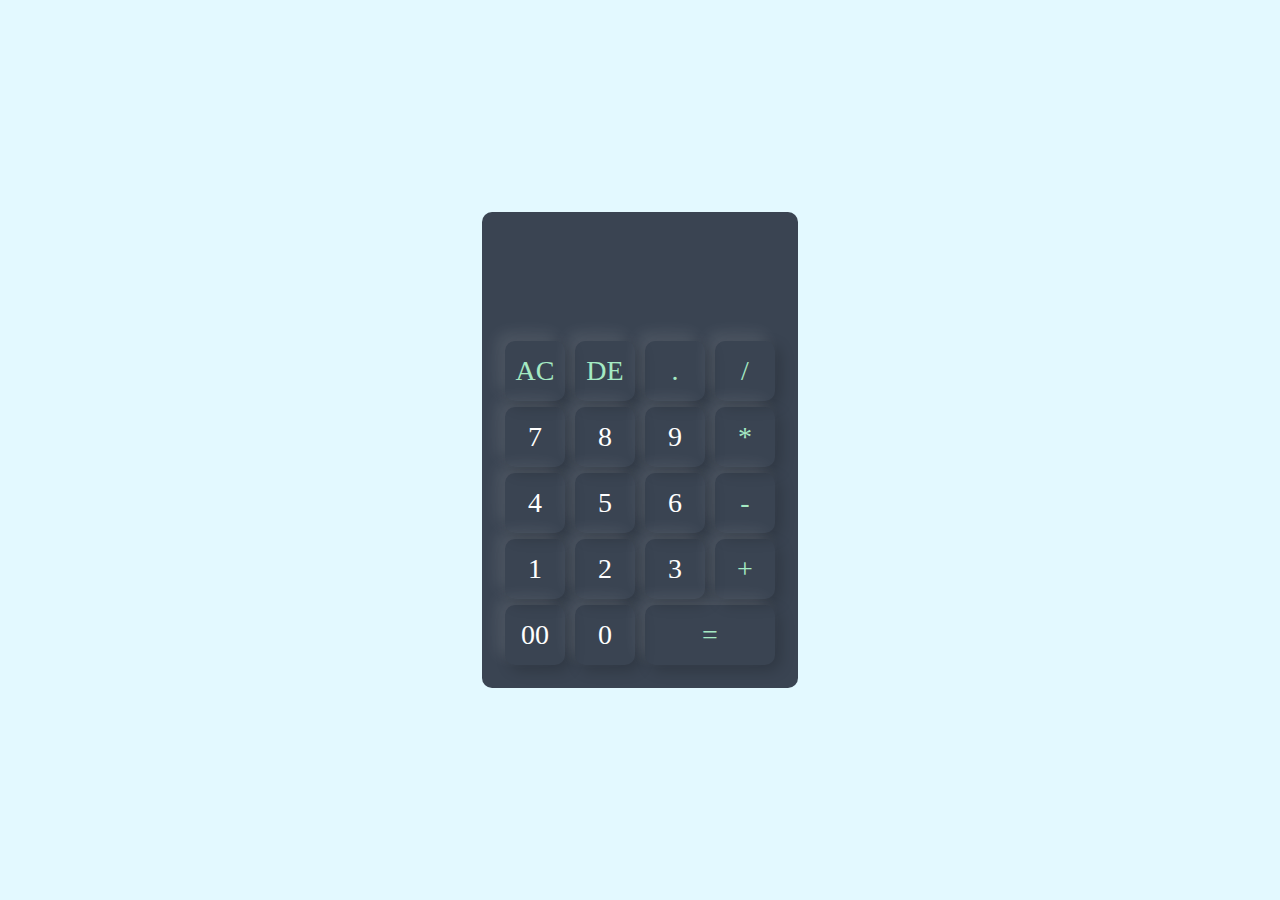
<file: calculator/index.html>
<!DOCTYPE html>
<html>
  <head>
    <meta name="viewport" content="width=device-width, initial-scale=1.0" />
    <title>Calculadora Javascript</title>
    <link rel="stylesheet" href="style.css" />
  </head>
  <body>
    <div class="container">
      <div class="calculadora">
        <form>
          <div class="display">
            <input type="text" name="display" />
          </div>
          <div>
            <input
              type="button"
              value="AC"
              onclick="display.value = '' "
              class="operador"
            />
            <input
              type="button"
              value="DE"
              onclick="display.value = display.value.toString().slice(0,-1)"
              class="operador"
            />
            <input
              type="button"
              value="."
              onclick="display.value += '.' "
              class="operador"
            />
            <input
              type="button"
              value="/"
              onclick="display.value += '/' "
              class="operador"
            />
          </div>
          <div>
            <input type="button" value="7" onclick="display.value += '7' " />
            <input type="button" value="8" onclick="display.value += '8' " />
            <input type="button" value="9" onclick="display.value += '9' " />
            <input
              type="button"
              value="*"
              onclick="display.value += '*' "
              class="operador"
            />
          </div>
          <div>
            <input type="button" value="4" onclick="display.value += '4' " />
            <input type="button" value="5" onclick="display.value += '5' " />
            <input type="button" value="6" onclick="display.value += '6' " />
            <input
              type="button"
              value="-"
              onclick="display.value += '-' "
              class="operador"
            />
          </div>
          <div>
            <input type="button" value="1" onclick="display.value += '1' " />
            <input type="button" value="2" onclick="display.value += '2' " />
            <input type="button" value="3" onclick="display.value += '3' " />
            <input
              type="button"
              value="+"
              onclick="display.value += '+' "
              class="operador"
            />
          </div>
          <div>
            <input type="button" value="00" onclick="display.value += '00' " />
            <input type="button" value="0" onclick="display.value += '0' " />
            <input
              type="button"
              value="="
              onclick="display.value = eval(display.value)"
              class="igual operador"
            />
          </div>
        </form>
      </div>
    </div>
  </body>
</html>
</file>
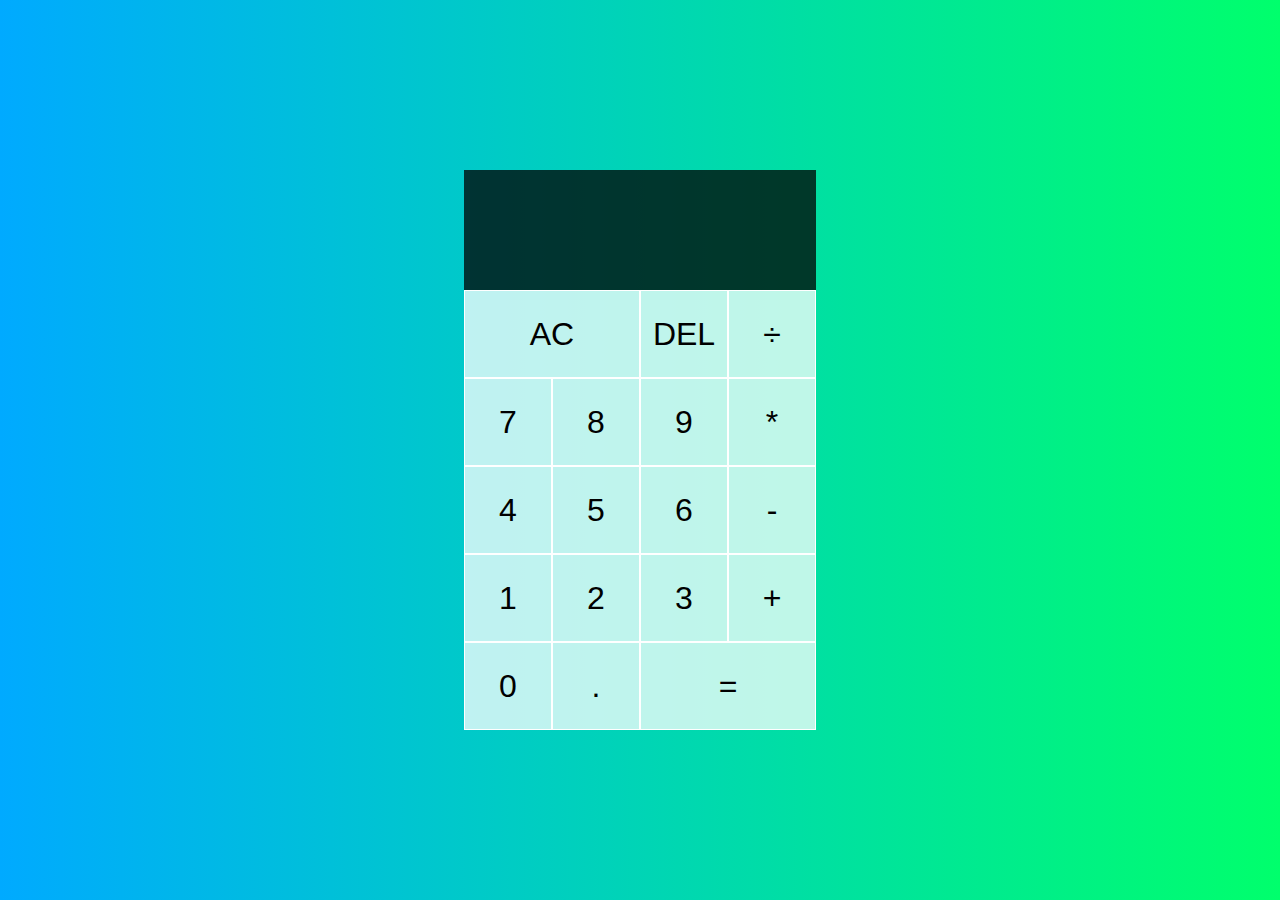
<file: calculator_material/index.html>
<!DOCTYPE html>
<html lang="pt-BR">
  <head>
    <meta charset="UTF-8" />
    <meta http-equiv="X-UA-Compatible" content="IE=edge" />
    <meta name="viewport" content="width=device-width, initial-scale=1.0" />
    <title>Calculadora Material</title>
    <link rel="stylesheet" href="style.css" />
    <script src="script.js" defer></script>
  </head>
  <body>
    <div class="calculator-grid">
      <div class="output">
        <div data-previous-operand class="previous-operand"></div>
        <div data-current-operand class="current-operand"></div>
      </div>
      <button data-all-clear class="span-two">AC</button>
      <button data-delete>DEL</button>
      <button data-operation="">÷</button>
      <button data-number>7</button>
      <button data-number>8</button>
      <button data-number>9</button>
      <button data-operation>*</button>
      <button data-number>4</button>
      <button data-number>5</button>
      <button data-number>6</button>
      <button data-operation>-</button>
      <button data-number>1</button>
      <button data-number>2</button>
      <button data-number>3</button>
      <button data-operation>+</button>
      <button data-number>0</button>
      <button data-number>.</button>
      <button data-equals class="span-two">=</button>
    </div>
  </body>
</html>
</file>
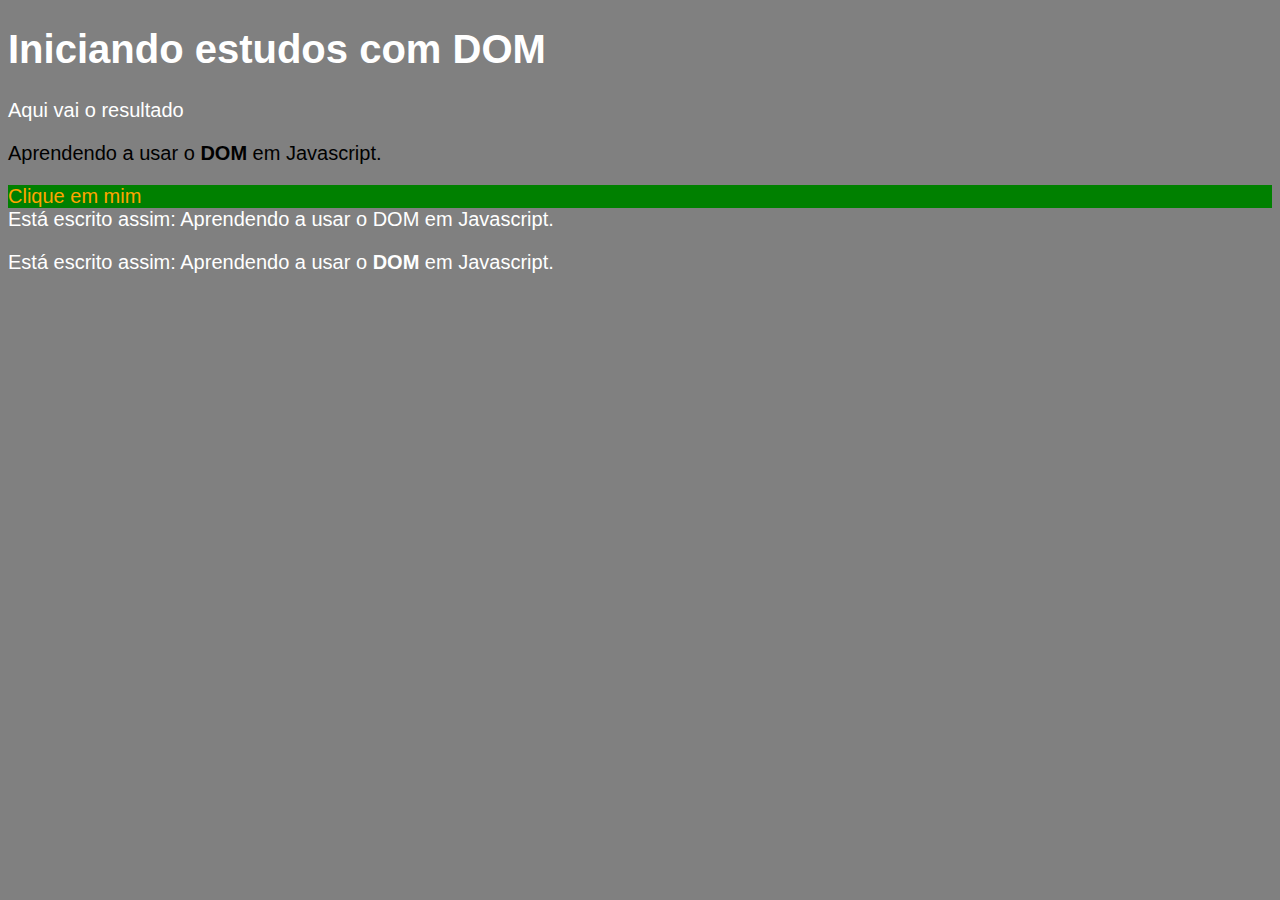
<file: ex005.html>
<!DOCTYPE html>
<html lang="pt-BR">
<head>
    <meta charset="UTF-8">
    <meta http-equiv="X-UA-Compatible" content="IE=edge">
    <meta name="viewport" content="width=device-width, initial-scale=1.0">
    <title>Primeiros passos com DOM</title>
    <style>
        body {
            background: rgb(68, 137, 226);
            color: white;
            font: normal 15pt Arial;
        }
    </style>
</head>
<body>
    <h1>Iniciando estudos com DOM</h1>
    <p>Aqui vai o resultado</p>
    <p>Aprendendo a usar o <strong>DOM</strong> em Javascript.</p> <!-- DOM = Document Object Model -->
    <div id="msg">Clique em mim</div>
    <script>
        var p1 = window.document.getElementsByTagName('p')[1]
        window.document.write('Está escrito assim: ' + p1.innerText + '<p>')
        window.document.write('Está escrito assim: ' + p1.innerHTML + '<p>')
        p1.style.color = 'black'
        window.document.body.style.background = 'gray'
        var d = window.document.getElementById('msg')
        d.style.background = 'green'
        // d.innerText = 'Estou aguardando... '
        var d = window.document.querySelector('div#msg') // Selecionar elementos por seletor. Forma nova. Selecionar ID = '#', Class = '.'
        d.style.color = 'orange'
    </script>
</body>
</html>
</file>
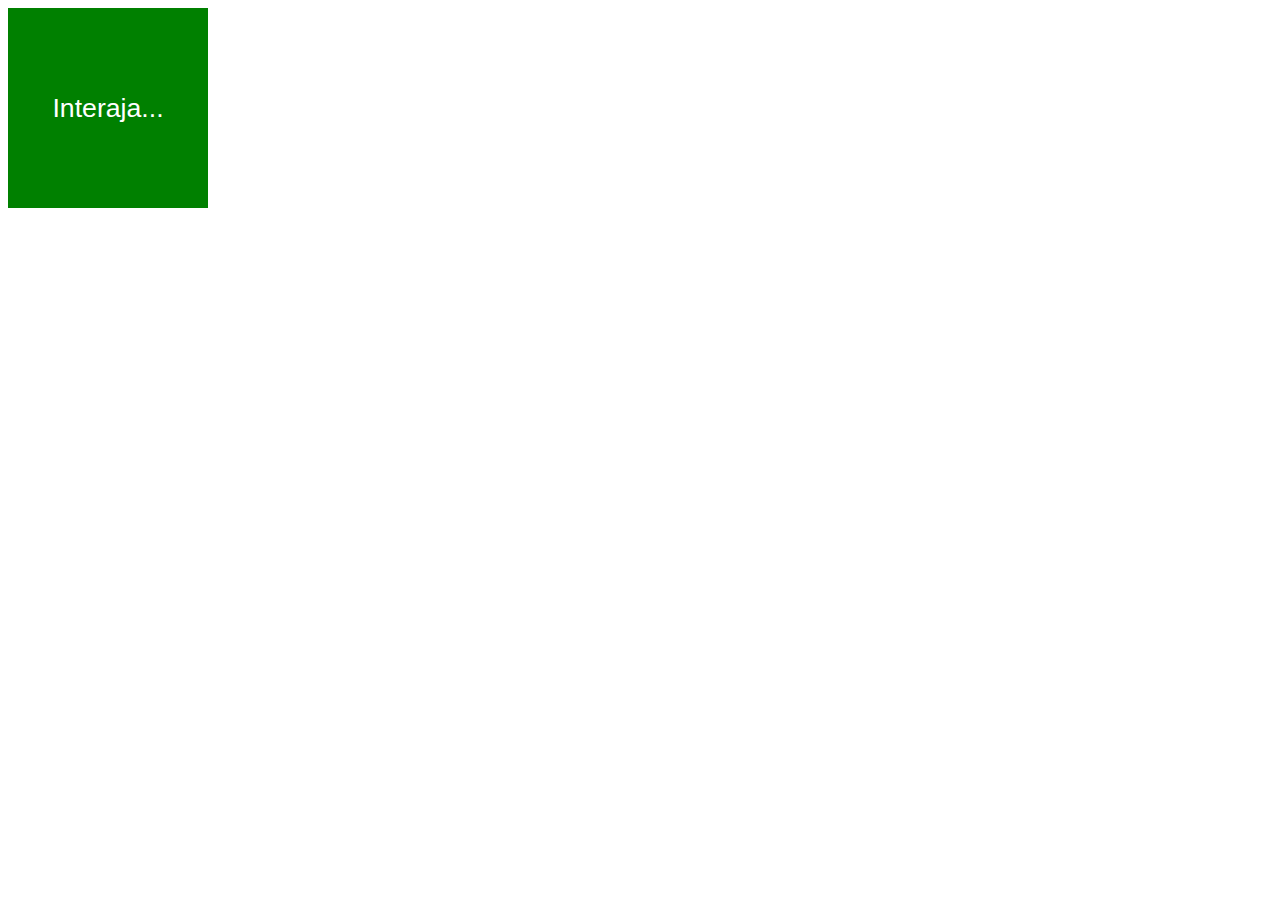
<file: ex006.html>
<!DOCTYPE html>
<html lang="en">
<head>
    <meta charset="UTF-8">
    <meta http-equiv="X-UA-Compatible" content="IE=edge">
    <meta name="viewport" content="width=device-width, initial-scale=1.0">
    <title>Eventos DOM</title>
    <style>
        div#area {
            font: normal 20pt Arial;
            background: green;
            color: white;
            width: 200px;
            height: 200px;
            line-height: 200px;
            text-align: center;
        }
    </style>
</head>
<body>
    <!-- <div id="area" onclick="clicar()" onmouseenter="entrar()" onmouseout="sair()"></div> -->
    <div id="area">
        Interaja...
    </div>
    <script>
        var a = window.document.getElementById('area')
        a.addEventListener('click', clicar)
        a.addEventListener('mouseenter', entrar)
        a.addEventListener('mouseout', sair)
        function clicar() {
            a.innerText = 'Clicou!'
            a.style.background = 'red'
        }
        function entrar() {
            a.innerText = 'Entrou!'
        }
        function sair() {
            a.innerText = 'Saiu!'
            a.style.background = 'green'
        }
    </script>
</body>
</html>
</file>
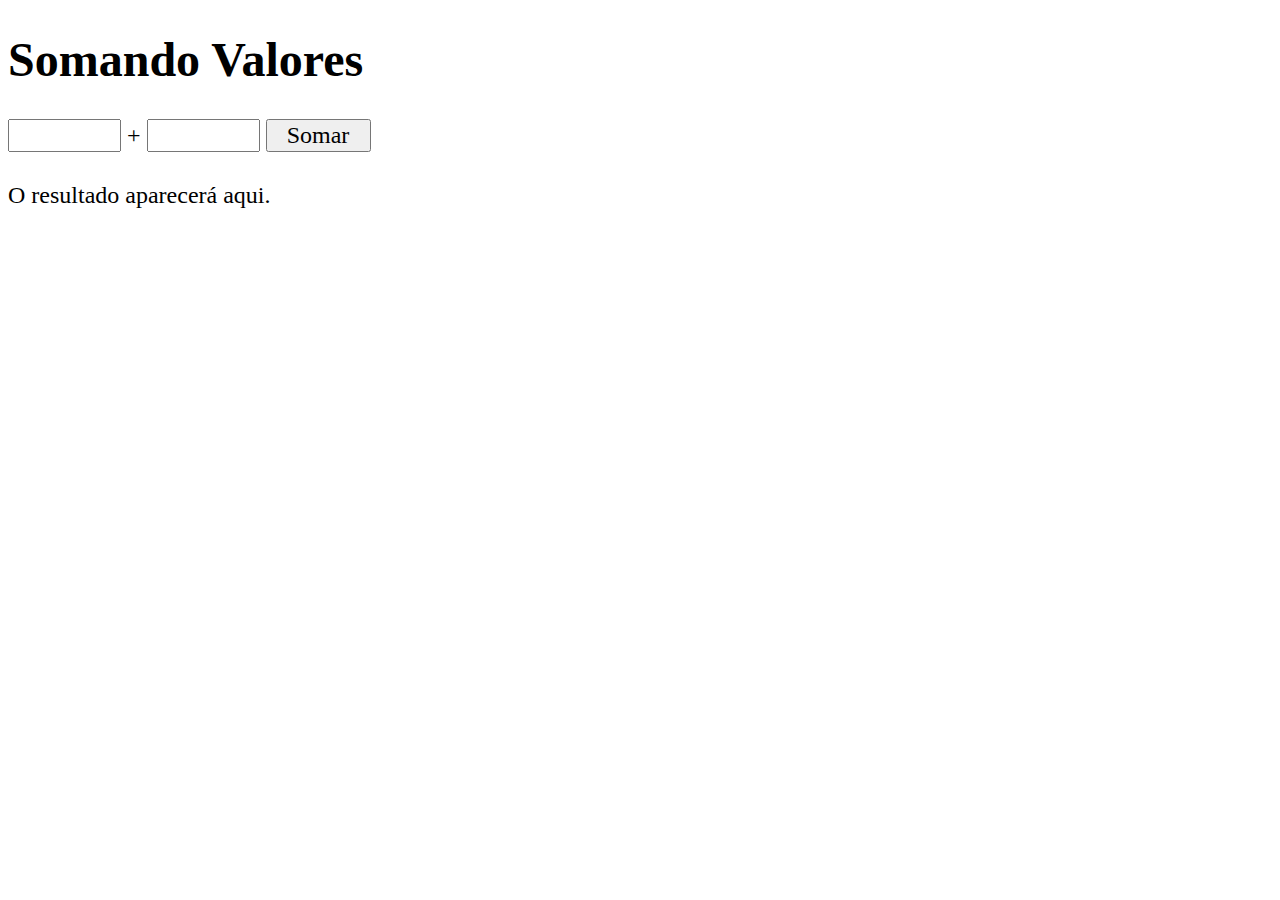
<file: ex007.html>
<!DOCTYPE html>
<html lang="en">
<head>
    <meta charset="UTF-8">
    <meta http-equiv="X-UA-Compatible" content="IE=edge">
    <meta name="viewport" content="width=device-width, initial-scale=1.0">
    <title>Somando Números</title>
    <style>
        body {
            font: normal 18pt Impact;
        }
        input {
            font: normal 18pt Verdana;
            width: 105px;
        }
        div#res {
            margin-top: 30px;
        }
    </style>
</head>
<body>
    <h1>Somando Valores</h1>
    <input type="number" name="txtn1" id="txtn1"> + 
    <input type="number" name="txtn2" id="txtn2">
    <input type="button" value="Somar" onclick="somar()">
    <div id="res">O resultado aparecerá aqui.</div>
    <script>
        function somar() {
            var tn1 = window.document.getElementById('txtn1')
            var tn2 = window.document.querySelector('input#txtn2')
            var n1 = Number(tn1.value)
            var n2 = Number(tn2.value)
            var s = n1 + n2
            res.innerHTML = `A soma entre ${n1} e ${n2} é igual a <b>${s}</b>.`
        }
    </script>
</body>
</html>
</file>
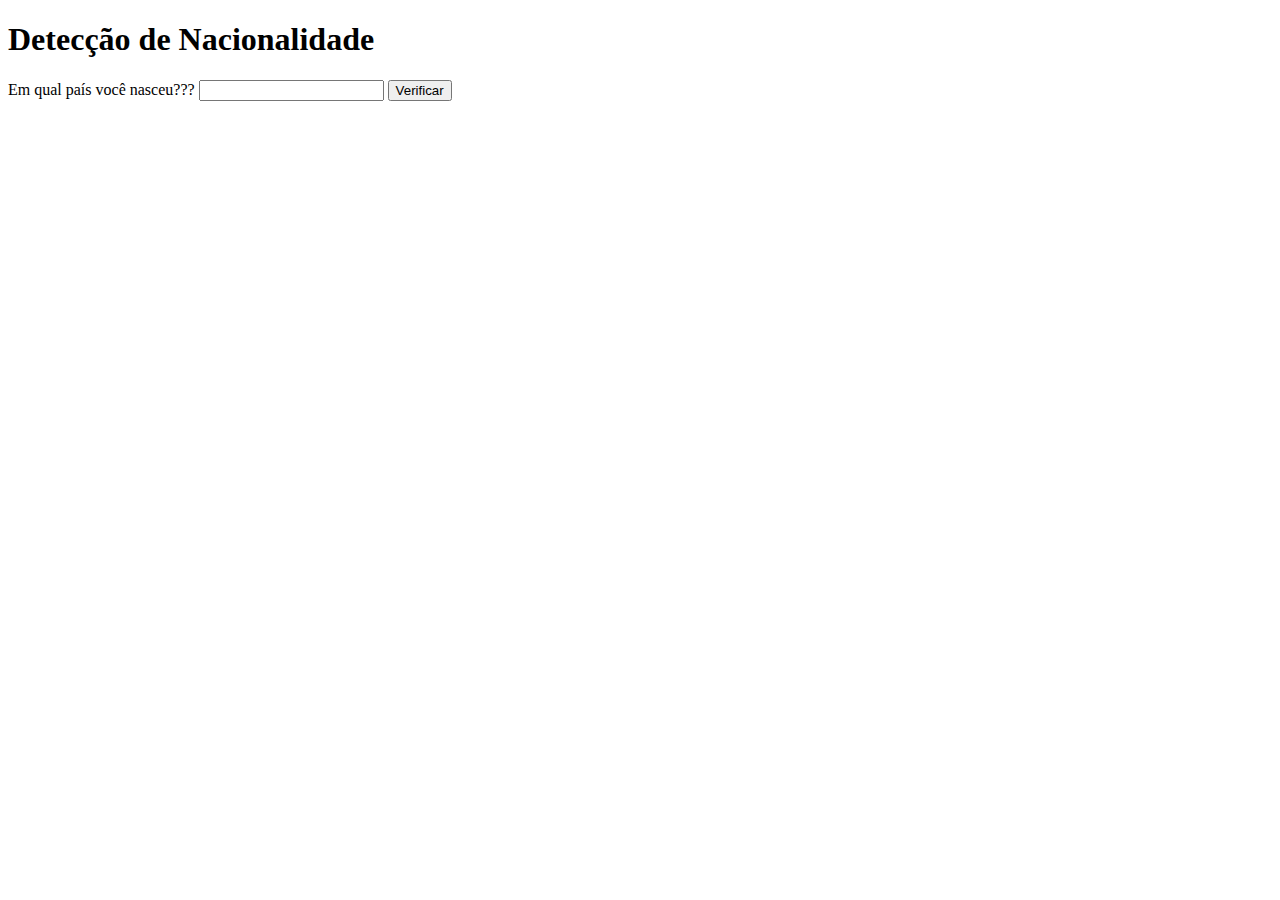
<file: ex010.1.html>
<!DOCTYPE html>
<html lang="pt-BR">
<head>
    <meta charset="UTF-8">
    <meta http-equiv="X-UA-Compatible" content="IE=edge">
    <meta name="viewport" content="width=device-width, initial-scale=1.0">
    <title>Detecção de Nacionalidade</title>
</head>
<body>
    <h1>Detecção de Nacionalidade</h1>
    Em qual país você nasceu??? <input type="text" name="Nacionalidade" id="Nacionalidade">
    <input type="button" value="Verificar" onclick="verificar()">
    <div id="divnac"></div>
    <script>
        function verificar() {
            var país = window.document.querySelector('input#Nacionalidade')
            var divnac = window.document.querySelector('div#divnac')
            var check = String(país.value)
            if (check == 'Brasil') {
                divnac.innerHTML = (`<p>Você é Brasileiro!`)
            } if (check == '') {
                divnac.innerHTML = (`<p>Nada foi digitado!`)
            } else {
                divnac.innerHTML = (`<p>Você é Estrangeiro!`)
            }
            //divnac.innerHTML += `<p>Nacionalidade: ${check}.`
        }
    </script>
</body>
</html>
</file>
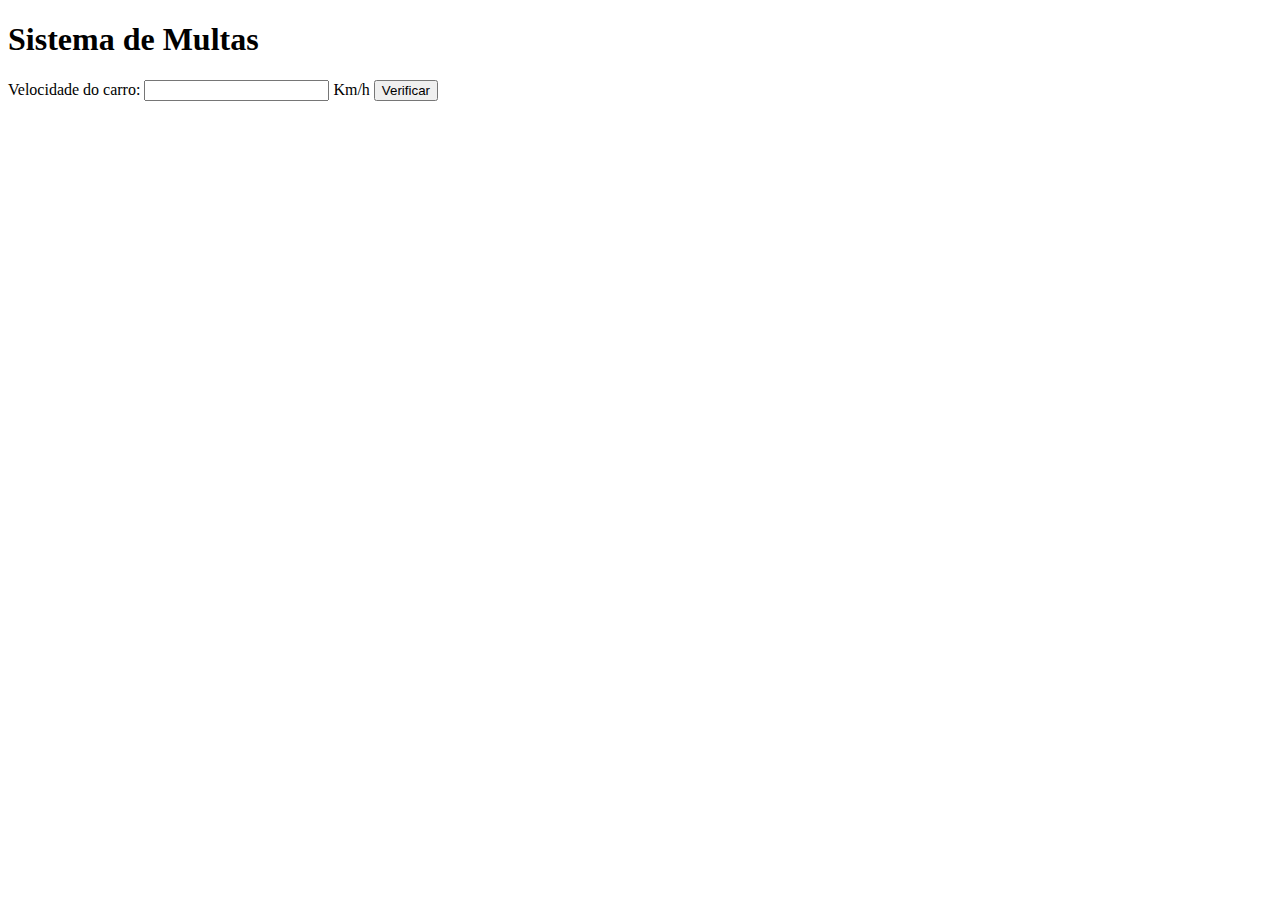
<file: ex010.html>
<!DOCTYPE html>
<html lang="pt-BR">
<head>
    <meta charset="UTF-8">
    <meta http-equiv="X-UA-Compatible" content="IE=edge">
    <meta name="viewport" content="width=device-width, initial-scale=1.0">
    <title>Sistema de Multas</title>
</head>
<body>
    <h1>Sistema de Multas</h1>
    Velocidade do carro: <input type="number" name="txtvel" id="txtvel"> Km/h
    <input type="button" value="Verificar" onclick="calcular()">
    <div id="res">

    </div>
    <script>
        function calcular() {
            var txtv = window.document.querySelector('input#txtvel')
            var res = window.document.querySelector('div#res')
            var vel = Number(txtv.value)
            res.innerHTML = `<p>Sua velocidade autal é de <strong>${vel} Km/h</strong>.</p>`
            if (vel > 60) {
                res.innerHTML += `<p>Você está <strong>MULTADO</strong> por excesso de velocidade!`
            }
            res.innerHTML += `<p>Dirija sempre com cinto de segurança!`
        }
    </script>
</body>
</html>
</file>
<file: calculator/style.css>
* {
  margin: 0;
  padding: 0;
  font-family: border-box;
  box-sizing: border-box;
}
.container {
  width: 100%;
  height: 100vh;
  background: #e3f9ff;
  display: flex;
  align-items: center;
  justify-content: center;
}
.calculadora {
  background: #3a4452;
  padding: 20px;
  border-radius: 10px;
}
.calculadora form input {
  border: 0;
  outline: 0;
  width: 60px;
  height: 60px;
  border-radius: 10px;
  box-shadow: -8px -8px 15px rgba(255, 255, 255, 0.1),
    5px 5px 15px rgba(0, 0, 0, 0.2);
  background: transparent;
  font-size: 28px;
  color: #fff;
  cursor: pointer;
  margin: 3px;
}
form .display {
  display: flex;
  justify-content: flex-end;
  margin: 20px 0;
}
form .display input {
  text-align: right;
  flex: 1;
  font-size: 45px;
  box-shadow: none;
}
form input.igual {
  width: 130px;
}
form input.operador {
  color: #a5eac3;
}
</file>
<file: calculator_material/style.css>
*,
*::before,
*::after {
  box-sizing: border-box;
  font-family: Gotham Rounded, sans-serif;
  font-weight: normal;
}
body {
  padding: 0;
  margin: 0;
  background: linear-gradient(to right, #00aaff, #00ff6c);
}
.calculator-grid {
  display: grid;
  justify-content: center;
  align-content: center;
  min-height: 100vh;
  grid-template-columns: repeat(4, 88px);
  grid-template-rows: minmax(120px, auto) repeat(5, 88px);
}
.calculator-grid > button {
  cursor: pointer;
  font-size: 2rem;
  border: 1px solid white;
  outline: none;
  background-color: rgba(255, 255, 255, 0.75);
}
.calculator-grid > button:hover {
  background-color: rgba(255, 255, 255, 0.9);
}
.span-two {
  grid-column: span 2;
}
.output {
  grid-column: 1 / -1;
  background-color: rgba(0, 0, 0, 0.75);
  display: flex;
  align-items: flex-end;
  justify-content: space-between;
  flex-direction: column;
  padding: 10px;
  word-wrap: break-word;
  word-break: break-all;
}
.output .previous-operand {
  color: rgba(255, 255, 255, 0.75);
  font-size: 1.5rem;
}
.output .current-operand {
  color: white;
  font-size: 2.5rem;
}
</file>
